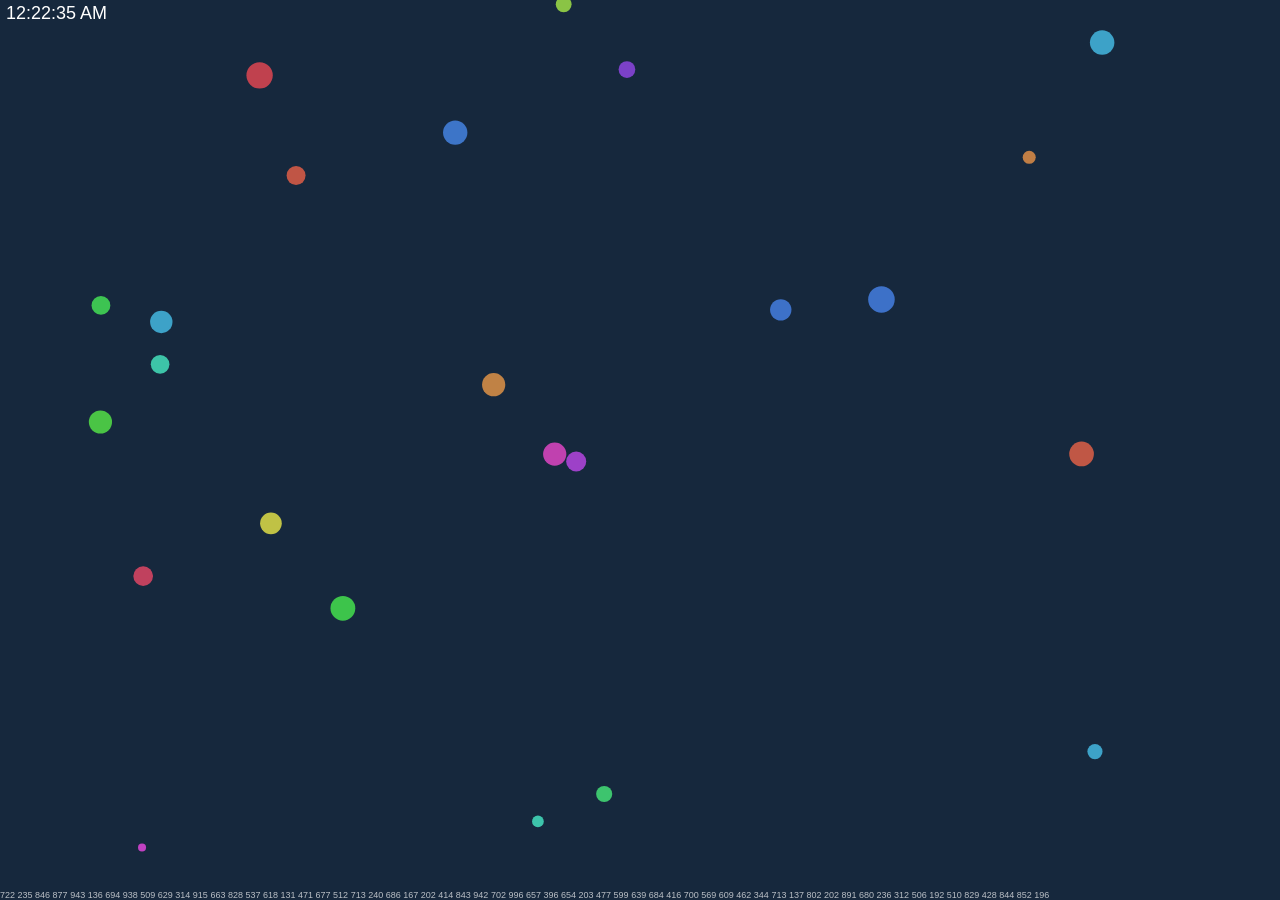
<file: tools/bench/frame.html>
<!doctype html>
<meta charset="utf-8">
<title>Sandbox test frame</title>
<style>
  html, body { margin: 0; height: 100%; overflow: hidden; background: #16283d; color: #fff; font: 13px sans-serif; }
  canvas { display: block; position: absolute; inset: 0; }
  #clock { position: absolute; top: 3px; left: 6px; font-size: 18px; }
  #dom { position: absolute; bottom: 0; left: 0; right: 0; font-size: 9px; line-height: 10px; opacity: .7; word-break: break-all; }
</style>
<canvas id="c"></canvas><div id="clock"></div><div id="dom"></div>
<script nonce="__NONCE__">
var Q = new URLSearchParams(location.search), MODE = Q.get("mode") || "busy", RUN = Q.get("run") || "x", IDX = +Q.get("i") || 0;
var violations = [];
document.addEventListener("securitypolicyviolation", function (e) {
  violations.push((e.violatedDirective || "?") + " " + String(e.blockedURI || "").slice(0, 50));
});
function tell(m) { try { parent.postMessage(m, "*"); } catch (e) { /* nobody to tell */ } }
function hit(via) { return "/bench/hit?via=" + via + "&run=" + encodeURIComponent(RUN); }

// a tile that is always busy: a canvas animation, a clock, and DOM updates every second
function busy() {
  var c = document.getElementById("c"), g = c.getContext("2d"), dots = [], i, n = 0, last = performance.now(), t0 = last;
  function size() { c.width = innerWidth || 200; c.height = innerHeight || 100; }
  size();
  for (i = 0; i < 24; i++) dots.push({ x: Math.random(), y: Math.random(), r: 4 + Math.random() * 10, dx: (Math.random() - .5) * .01, dy: (Math.random() - .5) * .01, h: Math.random() * 360 });
  function frame(now) {
    var w = c.width, h = c.height;
    g.fillStyle = "#16283d"; g.fillRect(0, 0, w, h);
    for (i = 0; i < dots.length; i++) {
      var d = dots[i]; d.x = (d.x + d.dx + 1) % 1; d.y = (d.y + d.dy + 1) % 1;
      g.fillStyle = "hsla(" + d.h + ",80%,60%,.8)"; g.beginPath(); g.arc(d.x * w, d.y * h, d.r, 0, 6.3); g.fill();
    }
    n++;
    if (now - last >= 5000) { tell({ bench: "fps", i: IDX, fps: n * 1000 / (now - last) }); n = 0; last = now; }
    requestAnimationFrame(frame);
  }
  requestAnimationFrame(frame);
  setInterval(function () { document.getElementById("clock").textContent = new Date().toLocaleTimeString(); }, 250);
  var spans = [], dom = document.getElementById("dom");
  for (i = 0; i < 60; i++) { var s = document.createElement("span"); dom.appendChild(s); spans.push(s); }
  setInterval(function () { for (var k = 0; k < spans.length; k++) spans[k].textContent = Math.floor(Math.random() * 1000) + " "; }, 1000);
  window.addEventListener("message", function (e) {
    if (e.data && e.data.cmd === "loop") { tell({ bench: "looping", i: IDX }); setTimeout(function () { for (;;) { /* an endless loop */ } }, 50); }
  });
  tell({ bench: "ready", i: IDX });
}

// the ways out: each is tried, and the parent page compares the answers with what the server saw
function escapes() {
  var r = { origin: String(self.origin) }, wait = [];
  function ask(name, p) { wait.push(p.then(function (v) { r[name] = v; }, function (e) { r[name] = "error " + String(e).slice(0, 40); })); }
  ask("fetch", fetch(hit("fetch")).then(function (x) { return "reached " + x.status; }, function () { return "blocked"; }));
  ask("post", new Promise(function (ok) {         // XMLHttpRequest, so it is the browser's own request
    var x = new XMLHttpRequest();
    x.onload = function () { ok(x.status === 403 ? "refused 403" : "answered " + x.status); };
    x.onerror = function () { ok("blocked"); };
    try { x.open("POST", "/config"); x.setRequestHeader("Content-Type", "application/json"); x.send("{\"bench\":\"probe\"}"); } catch (e) { ok("blocked"); }
  }));
  ask("img", new Promise(function (ok) {
    var im = new Image(); im.onload = function () { ok("loaded"); }; im.onerror = function () { ok("blocked"); }; im.src = hit("img");
    setTimeout(function () { ok("no answer"); }, 1500);
  }));
  var ln = document.createElement("link"); ln.rel = "prefetch"; ln.href = hit("prefetch"); document.head.appendChild(ln);
  try { var w = window.open(hit("open")); r.open = w ? "opened" : "blocked"; } catch (e) { r.open = "blocked"; }
  try { top.location.href = hit("top"); r.top = "no error"; } catch (e) { r.top = "blocked"; }
  Promise.all(wait).then(function () { return new Promise(function (ok) { setTimeout(ok, 600); }); }).then(function () {
    if (!window.RTCPeerConnection) { r.rtc = { present: false, candidates: 0 }; return; }
    return new Promise(function (ok) {
      var res = { present: true, candidates: 0, kinds: {} }, pc;
      try {
        pc = new RTCPeerConnection({ iceServers: [] });
        pc.createDataChannel("x");
        pc.onicecandidate = function (e) {
          if (!e.candidate) return;
          res.candidates++;
          var s = e.candidate.candidate, t = (/ typ (\w+)/.exec(s) || [0, "?"])[1] + (/ [0-9a-f-]+\.local /.test(s) ? " (hidden address)" : " (real address)");
          res.kinds[t] = (res.kinds[t] || 0) + 1;
        };
        pc.createOffer().then(function (o) { return pc.setLocalDescription(o); }).catch(function (e) { res.error = String(e).slice(0, 60); });
      } catch (e) { res.error = String(e).slice(0, 60); }
      setTimeout(function () { try { pc.close(); } catch (e) { /* closed */ } r.rtc = res; ok(); }, 3000);
    });
  }).then(function () {
    tell({ bench: "escape", result: r, violations: violations.slice(0, 12) });
    // last: leave the page for a hit on the server. A frame can always do this, and the parent counts the second load
    setTimeout(function () { location.href = hit("nav"); }, 1200);
  });
}

if (MODE === "escape") escapes(); else busy();
</script>
</file>
